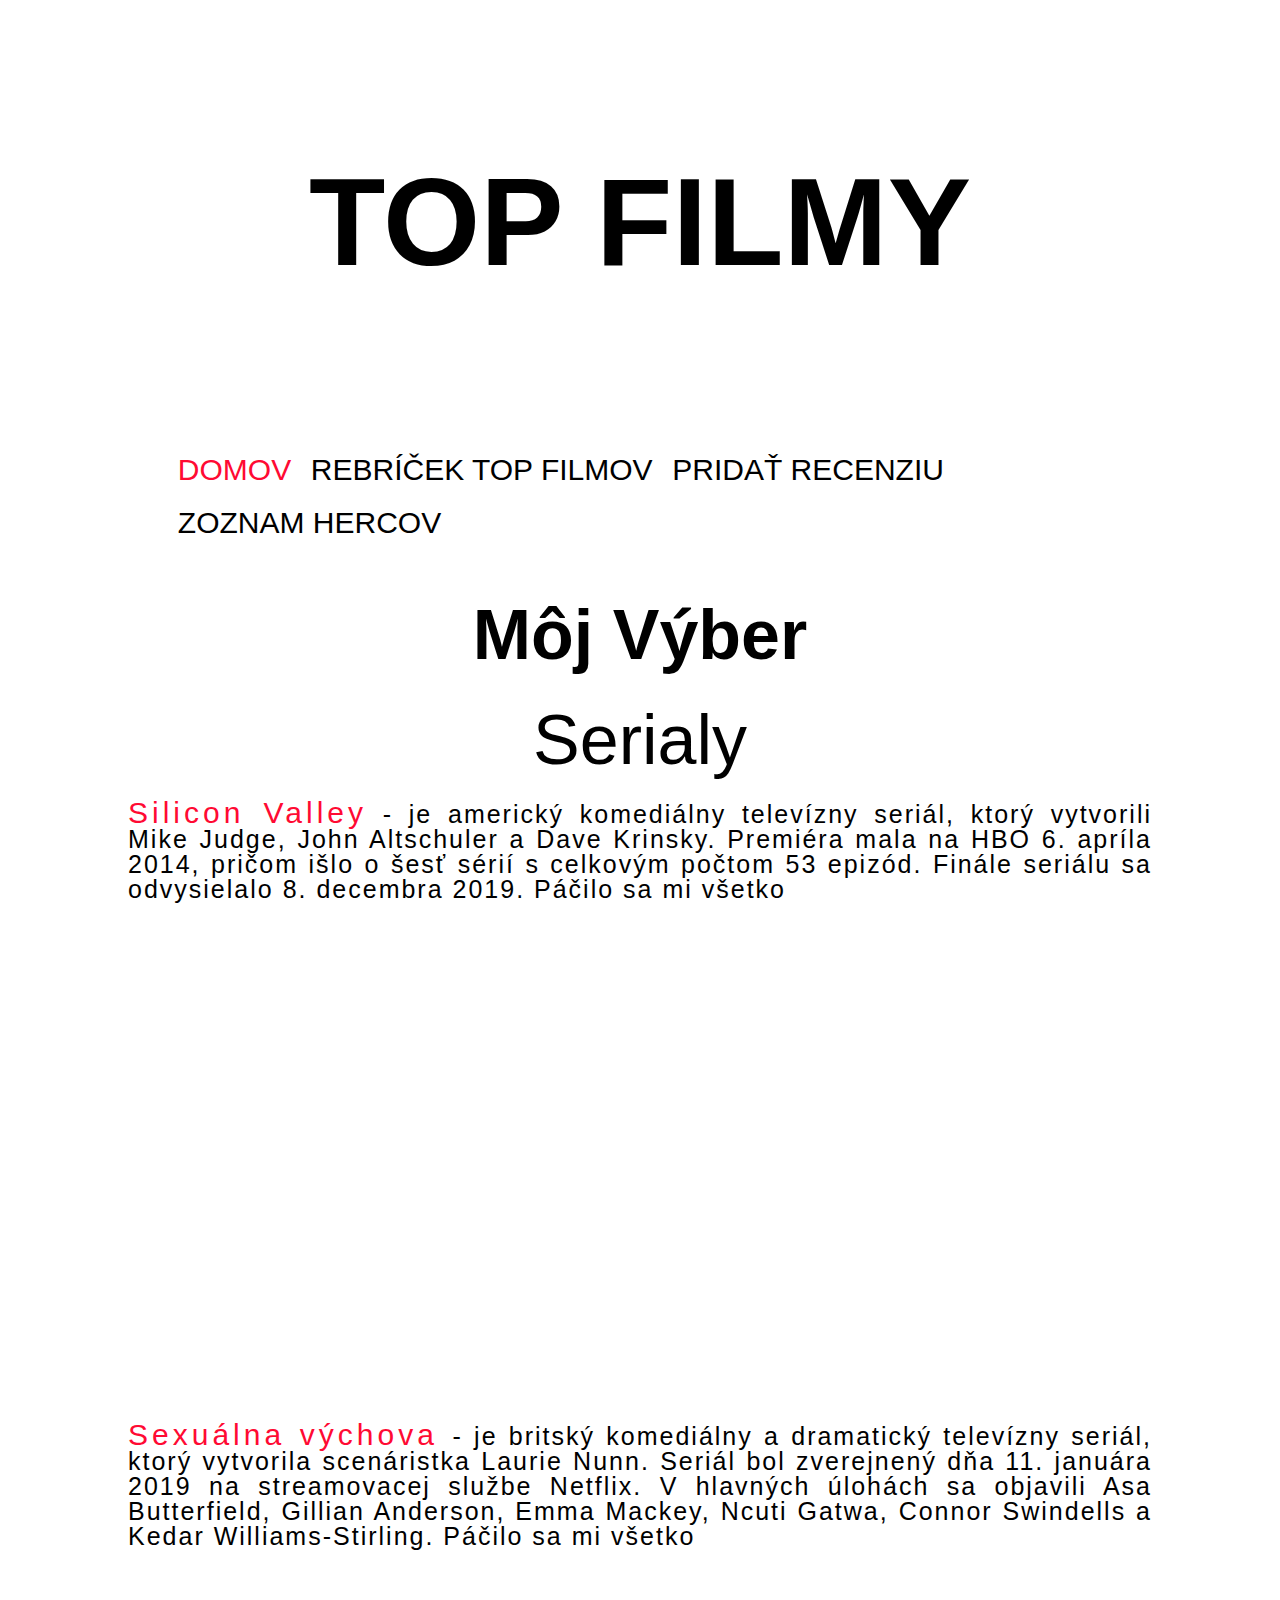
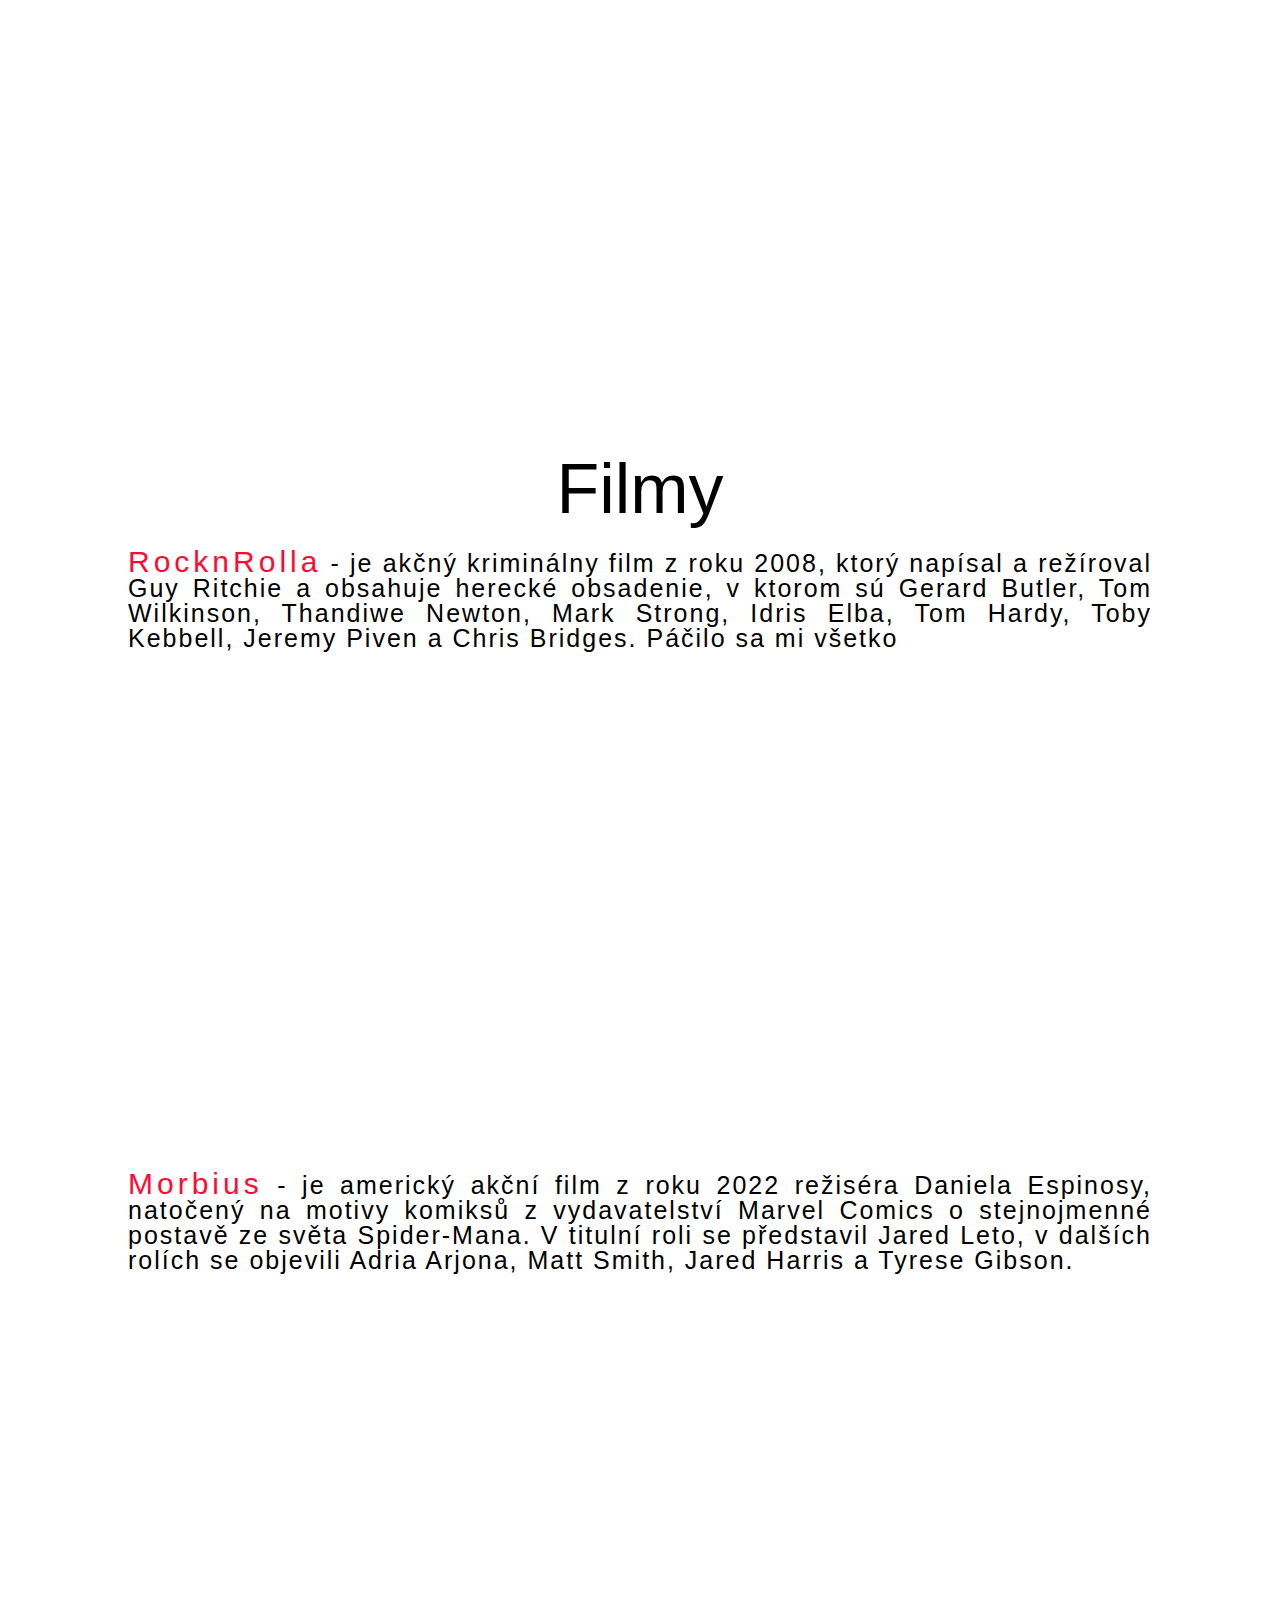
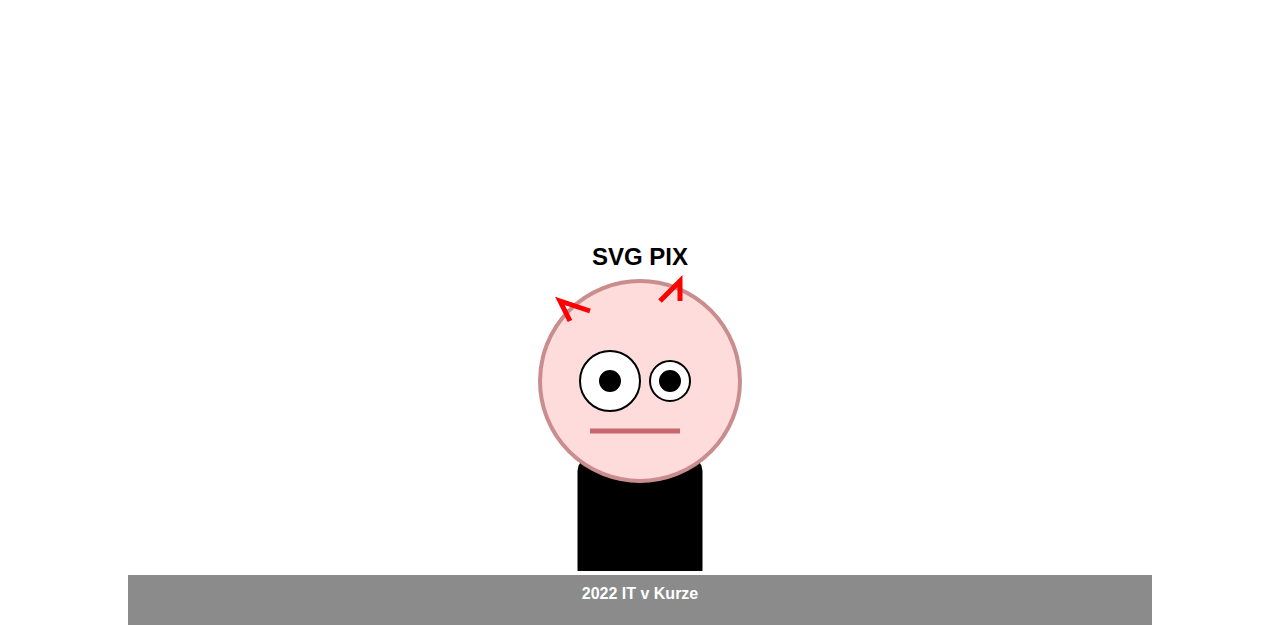
<file: index.html>
<!DOCTYPE html>
<html lang="sk">
<head>
    <meta charset="UTF-8">
    <meta http-equiv="X-UA-Compatible" content="IE=edge">
    <meta name="viewport" content="width=device-width, initial-scale=1.0">
    <link rel="stylesheet" href="css/style.css">
    <title>filmy, čo mám rád</title>
</head>
<body>
    <h1>TOP FILMY</h1>
    
    <div class="nav">
        <ul>
            <li><a href="index.html" id="domov">Domov</a></li>
            <li><a href="rebricek.html" id="reb">Rebríček  top filmov</a></li>
            <li><a href="add-review.html" id="rece">Pridať recenziu</a></li>
            <li><a href="her.html" id="zoznam">zoznam hercov</a></li>
        </ul>
    </div>
    
    <div class="contain">
   
        <h2 id="contHeader">Môj Výber</h2>


        <header>Serialy</header> 
        <p> <span>Silicon Valley</span>  - je americký komediálny televízny seriál, ktorý vytvorili Mike Judge, John Altschuler a Dave Krinsky. Premiéra mala na HBO 6. apríla 2014, pričom išlo o šesť sérií s celkovým počtom 53 epizód. Finále seriálu sa odvysielalo 8. decembra 2019. Páčilo sa mi všetko</p>
        <iframe width="650" height="370" src="https://www.youtube.com/embed/Vm4tx1O9GAc" title="YouTube video player" frameborder="0" allow="accelerometer; autoplay; clipboard-write; encrypted-media; gyroscope; picture-in-picture" allowfullscreen></iframe>
        <p> <span>Sexuálna výchova </span>  - je britský komediálny a dramatický televízny seriál, ktorý vytvorila scenáristka Laurie Nunn. Seriál bol zverejnený dňa 11. januára 2019 na streamovacej službe Netflix. V hlavných úlohách sa objavili Asa Butterfield, Gillian Anderson, Emma Mackey, Ncuti Gatwa, Connor Swindells a Kedar Williams-Stirling. Páčilo sa mi všetko</p>
        <iframe width="650" height="370" src="https://www.youtube.com/embed/t4VxqFghVJ0" title="YouTube video player" frameborder="0" allow="accelerometer; autoplay; clipboard-write; encrypted-media; gyroscope; picture-in-picture" allowfullscreen></iframe>
        <header>Filmy</header>
        <p> <span>RocknRolla</span>  - je akčný kriminálny film z roku 2008, ktorý napísal a režíroval Guy Ritchie a obsahuje herecké obsadenie, v ktorom sú Gerard Butler, Tom Wilkinson, Thandiwe Newton, Mark Strong, Idris Elba, Tom Hardy, Toby Kebbell, Jeremy Piven a Chris Bridges. Páčilo sa mi všetko</p>
        <iframe width="650" height="370" src="https://www.youtube.com/embed/TdpR8VuvbCM" title="YouTube video player" frameborder="0" allow="accelerometer; autoplay; clipboard-write; encrypted-media; gyroscope; picture-in-picture" allowfullscreen></iframe>
        <p> <span>Morbius</span>  -  je americký akční film z roku 2022 režiséra Daniela Espinosy, natočený na motivy komiksů z vydavatelství Marvel Comics o stejnojmenné postavě ze světa Spider-Mana. V titulní roli se představil Jared Leto, v dalších rolích se objevili Adria Arjona, Matt Smith, Jared Harris a Tyrese Gibson.</p>
        <iframe width="650" height="370" src="https://www.youtube.com/embed/oZ6iiRrz1SY" title="YouTube video player" frameborder="0" allow="accelerometer; autoplay; clipboard-write; encrypted-media; gyroscope; picture-in-picture" allowfullscreen></iframe>
    </div>

    <h2>SVG PIX</h2>
    <svg width=" 220" height="300" >
        <rect x="50" y="180" rx="40" ry="20" width="120" height="150"
        style="fill:rgb(0, 0, 0);stroke:black;stroke-width:5" />
        
        <circle cx="110" cy="110" r="100" stroke="#CA8D8D" stroke-width="4" fill="#FFDCDC" />
        <circle cx="80" cy="110" r="30" stroke="black" stroke-width="2" fill="white" />
        <circle cx="80" cy="110" r="10" stroke="black" stroke-width="2" fill="black" />
        <circle cx="140" cy="110" r="20" stroke="black" stroke-width="2" fill="white" />
        <circle cx="140" cy="110" r="10" stroke="black" stroke-width="2" fill="black" />
        
        <polygon points="150,160 60,160 "
        style="fill:rgb(104, 65, 65);stroke:rgb(199, 102, 110);stroke-width:5;fill-rule:evenodd;" />
        <polygon points="30,30 40,50 30,30 60,40"
        style="fill:rgb(255, 0, 0);stroke:rgb(255, 0, 0);stroke-width:5;fill-rule:evenodd;" />
        <polygon points="150,10 130,30 150,10 150,30"
        style="fill:rgb(255, 0, 0);stroke:rgb(255, 0, 0);stroke-width:5;fill-rule:evenodd;" />
        
    </svg>
    <footer>
        <h4>2022 IT v Kurze </h4>
    </footer>
  
    
</body>
</html>
</file>
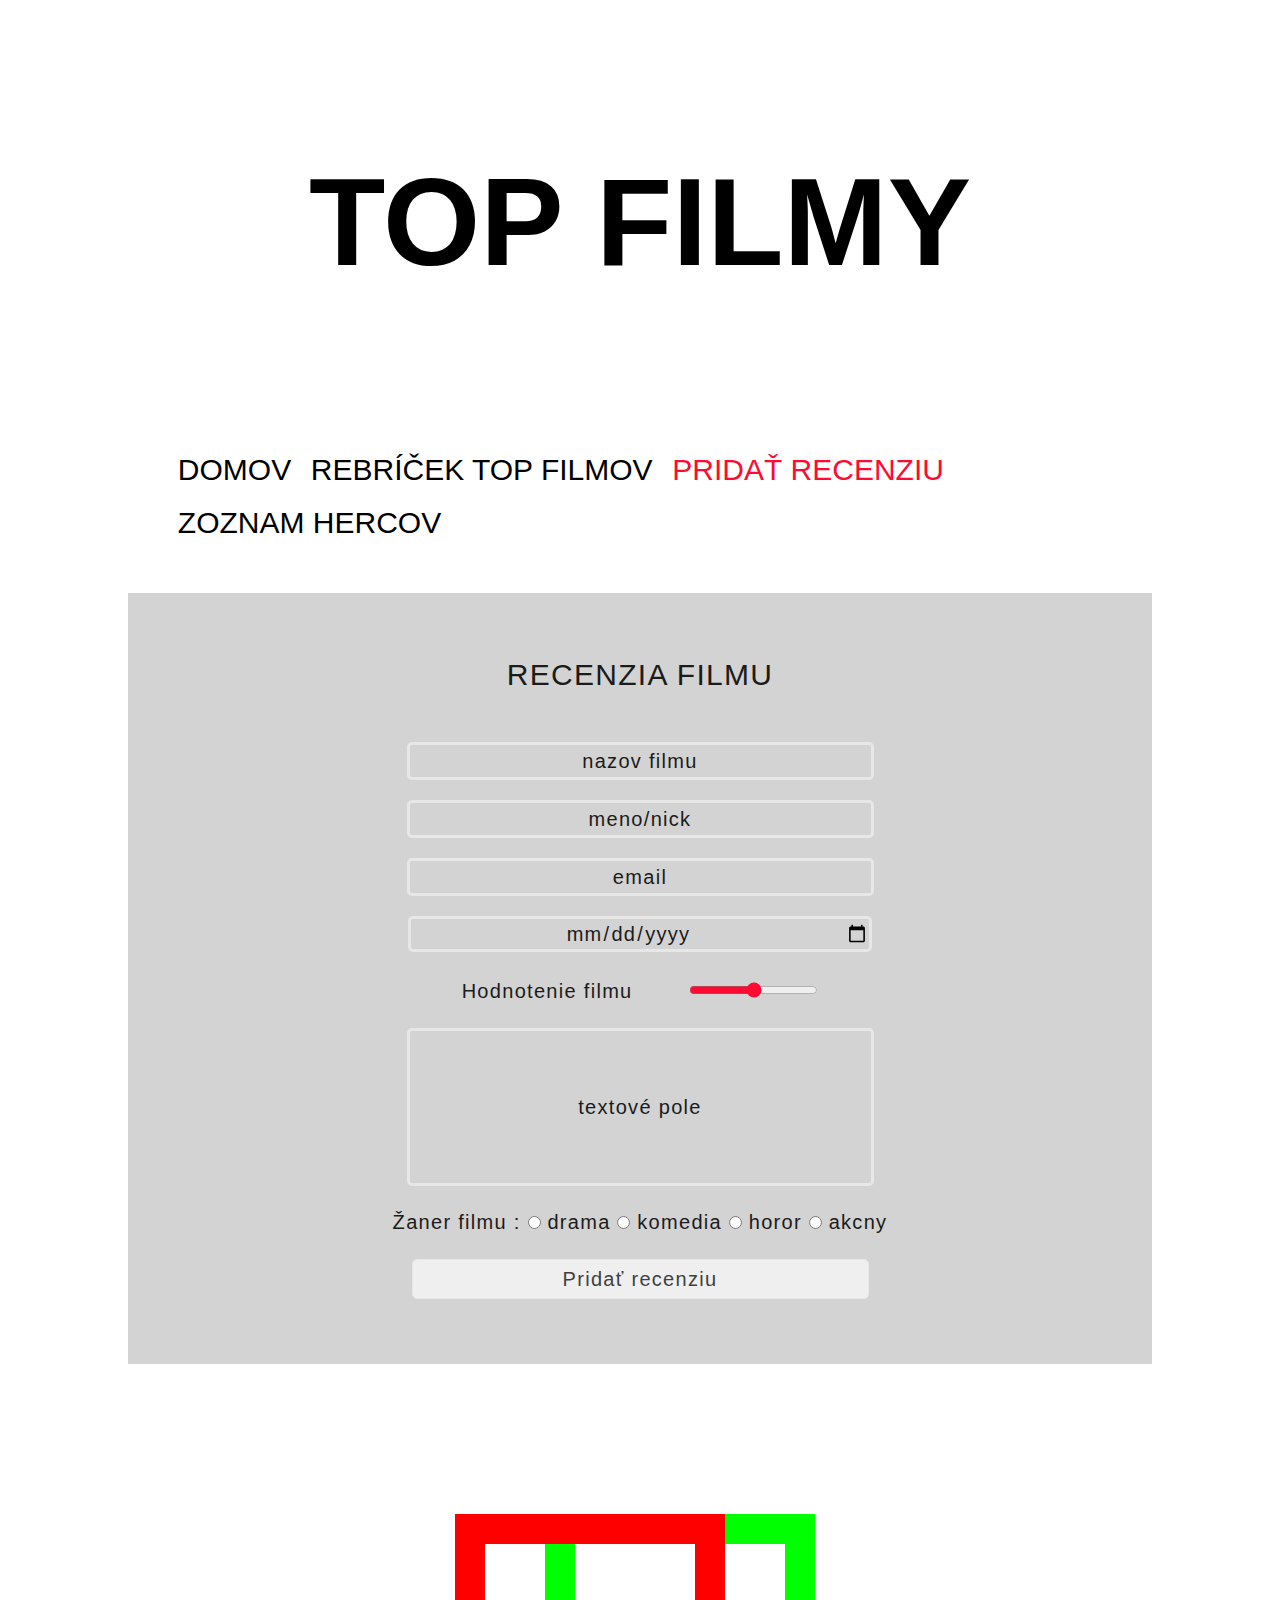
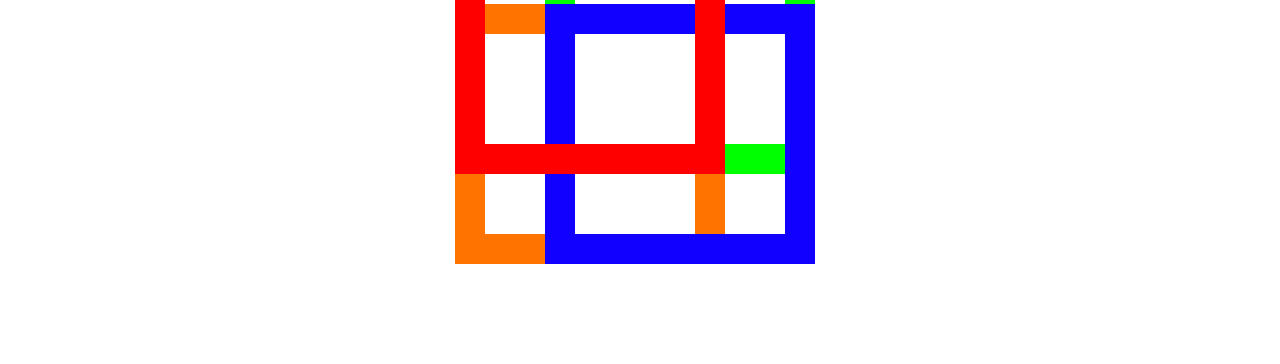
<file: add-review.html>
<!DOCTYPE html>
<html lang="sk">
<head>
    <meta charset="UTF-8">
    <meta http-equiv="X-UA-Compatible" content="IE=edge">
    <meta name="viewport" content="width=device-width, initial-scale=1.0">
    <link rel="stylesheet" href="css/styleadd.css">
    <title>PRIDAŤ RECENZIU</title>
</head>
<body>
    <h1>TOP FILMY</h1>
    <div class="nav">
        <ul>
            <li><a href="index.html" id="domov">Domov</a></li>
            <li><a href="rebricek.html" id="reb">Rebríček  top filmov</a></li>
            <li><a href="add-review.html" id="rece">Pridať recenziu</a></li>
            <li><a href="her.html" id="zoznam">zoznam hercov</a></li>
        </ul>
    </div>
    <form action="#" method="get" id="formular" autocomplete="off">
        <div class="formHeader">recenzia filmu</div>
        
        <input type="text" name="nazov filmu" id="nazovFilmu" placeholder="nazov filmu" required>
        
        <input type="text" name="meno/nick" id="meno" placeholder="meno/nick">
        
        <input type="email" name="email" id="email" placeholder="email" required>
        
        <input type="date" name="datum" id="datum" placeholder="dátum, kedy bol film naposledny pozeraný">
        
        <div class="hodnotenieFilmu">
            <label for="hodnotenie" id="hodnotenieNadpis">Hodnotenie filmu</label>
            <input type="range" name="hodnotenie" id="hodnotenie" min="0" max="100" step="10">
        </div>
        
        <input type="textarea" name="textarea" id="textarea" placeholder="textové pole">

        <div class="zanerBlok">
            <label>Žaner filmu : </label>
            <input type="radio" class="zaner" name="zaner" value="drama">
            <label>drama</label>
            <input type="radio" class="zaner" name="zaner" value="komedia">
            <label>komedia</label>
            <input type="radio" class="zaner" name="zaner" value="horor">
            <label>horor</label>
            <input type="radio" class="zaner" name="zaner" value="akcny">
            <label>akcny</label>
        </div>
        

        <input type="submit" value="Pridať recenziu" id="submit">
    </form>
    <div class="logo">
        <div class="redFrame"></div>
        <div class="greenFrame"></div>
        <div class="orangeFrame"></div>
        <div class="blueFrame"></div>
    </div>
    
</body>
</html>
</file>
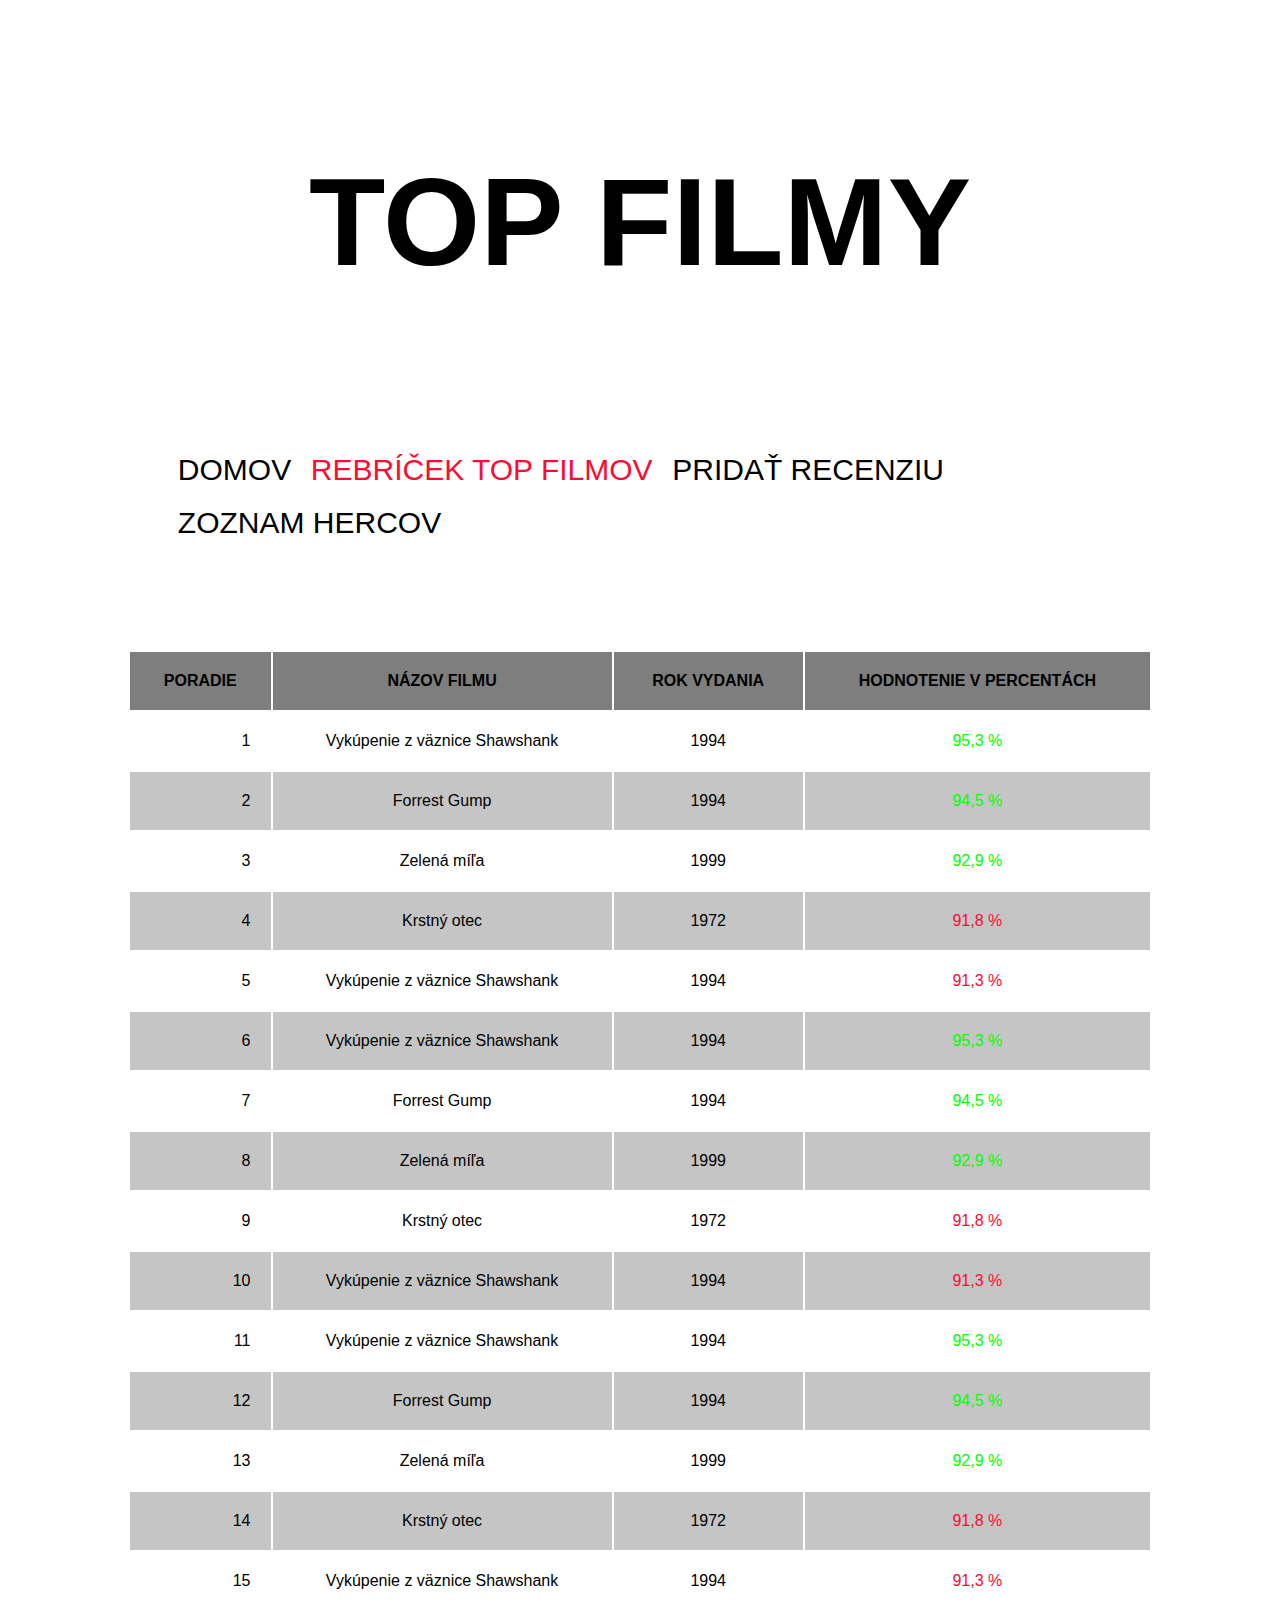
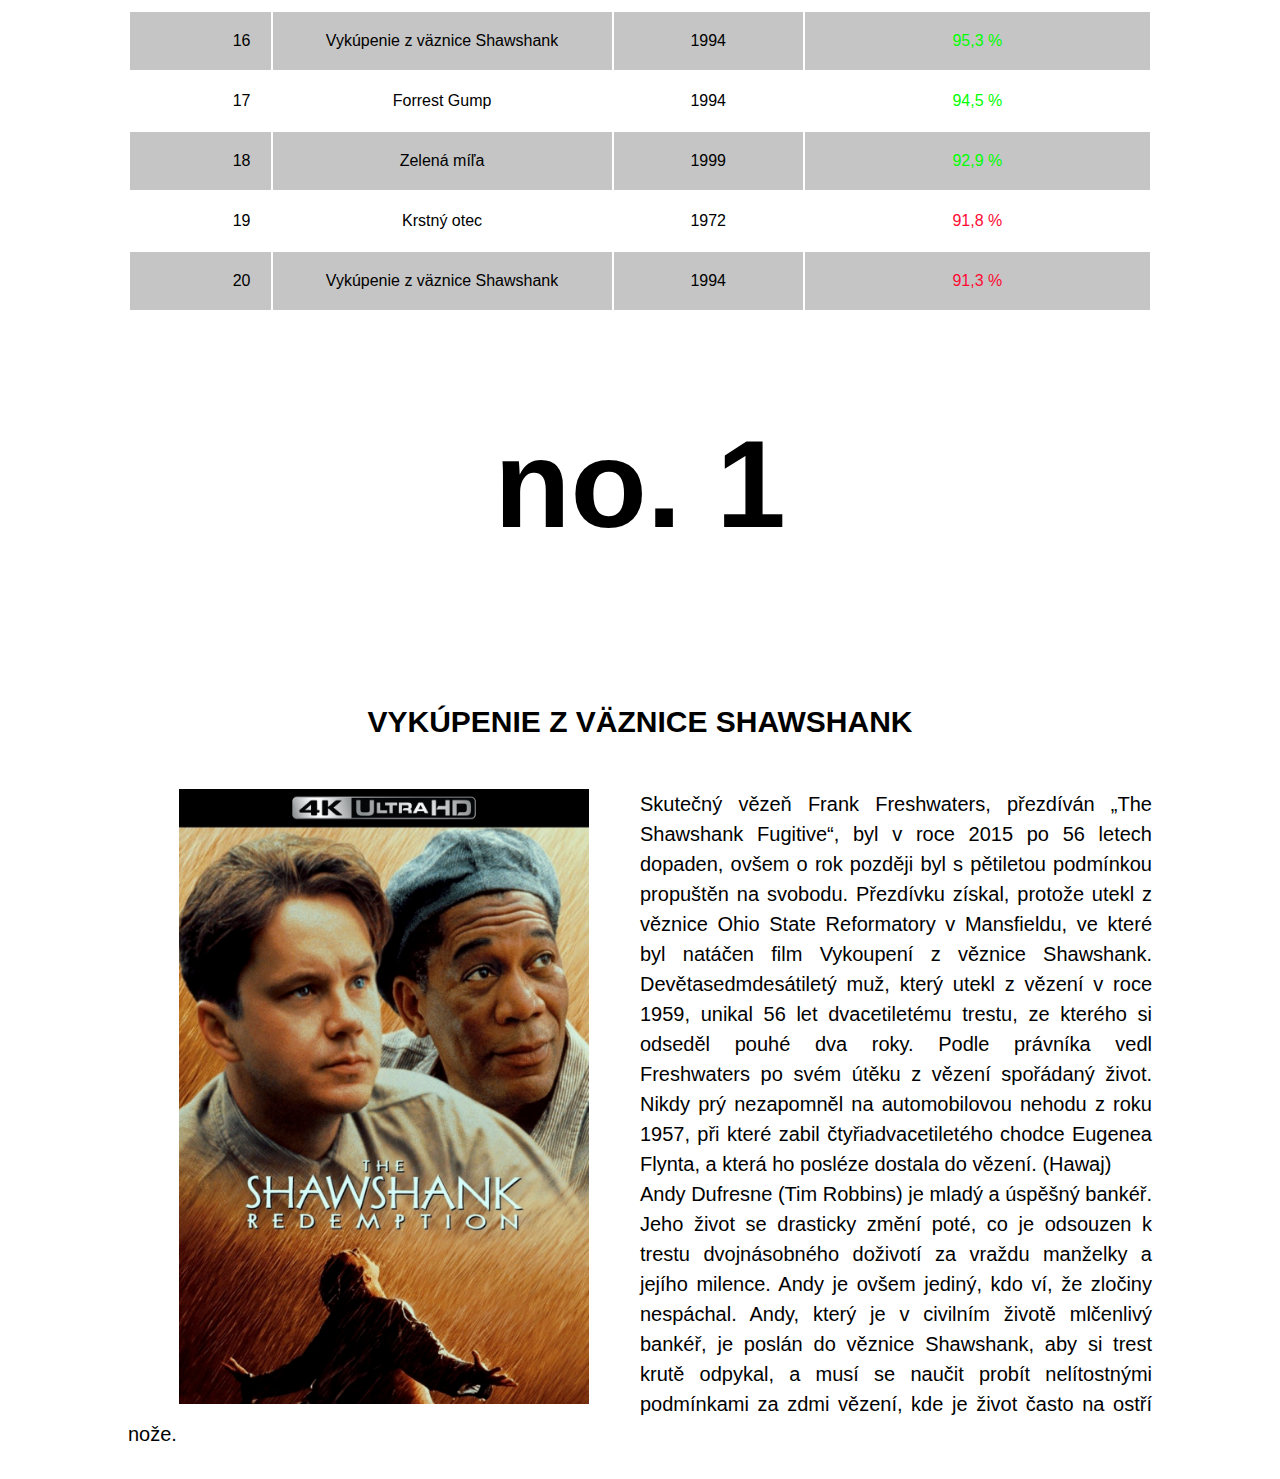
<file: rebricek.html>
<!DOCTYPE html>
<html lang="sk">
<head>
    <meta charset="UTF-8">
    <meta http-equiv="X-UA-Compatible" content="IE=edge">
    <meta name="viewport" content="width=device-width, initial-scale=1.0">
    <link rel="stylesheet" href="css/stylereb.css">
    <title>rebríček  najlepších filmov</title>
</head>
<body>
    <audio autoplay loop>
        <source src="file_example_WAV_1MG.wav" type="audio/wav">
    </audio>
    <h1>TOP FILMY</h1>
    <div class="nav">
        <ul>
            <li><a href="index.html" id="domov">Domov</a></li>
            <li><a href="rebricek.html" id="reb">Rebríček  top filmov</a></li>
            <li><a href="add-review.html" id="rece">Pridať recenziu</a></li>
            <li><a href="her.html" id="zoznam">zoznam hercov</a></li>
        </ul>
    </div>
    <table class="content-table">
        <thead>
            <tr>
                <th>poradie</th>
                <th>názov filmu</th>
                <th>rok vydania</th>
                <th>hodnotenie v percentách</th>
                
            </tr>
        </thead> 
        <tbody>
            <tr>
                <td>1</td>
                <td>Vykúpenie z väznice Shawshank</td>
                <td>1994</td>
                <td class="hodnotenieG">95,3 &#x00025</td>
            </tr>
            <tr class="steam">
                <td>2</td>
                <td>Forrest Gump</td>
                <td>1994</td>
                <td class="hodnotenieG">94,5 &#x00025</td>
            </tr>
            <tr>
                <td>3</td>
                <td>Zelená míľa</td>
                <td>1999</td>
                <td class="hodnotenieG">92,9 &#x00025</td>
            </tr>
            <tr class="steam">
                <td>4</td>
                <td>Krstný otec</td>
                <td>1972</td>
                <td class="hodnotenieR">91,8 &#x00025</td>
            </tr>
            <tr>
                <td>5</td>
                <td>Vykúpenie z väznice Shawshank</td>
                <td>1994</td>
                <td class="hodnotenieR">91,3 &#x00025</td>
            </tr>
            <tr class="steam">
                <td>6</td>
                <td>Vykúpenie z väznice Shawshank</td>
                <td>1994</td>
                <td class="hodnotenieG">95,3 &#x00025</td>
            </tr>
            <tr>
                <td>7</td>
                <td>Forrest Gump</td>
                <td>1994</td>
                <td class="hodnotenieG">94,5 &#x00025</td>
            </tr>
            <tr class="steam">
                <td>8</td>
                <td>Zelená míľa</td>
                <td>1999</td>
                <td class="hodnotenieG">92,9 &#x00025</td>
            </tr>
            <tr>
                <td>9</td>
                <td>Krstný otec</td>
                <td>1972</td>
                <td class="hodnotenieR">91,8 &#x00025</td>
            </tr>
            <tr class="steam">
                <td>10</td>
                <td>Vykúpenie z väznice Shawshank</td>
                <td>1994</td>
                <td class="hodnotenieR">91,3 &#x00025</td>
            </tr>
            <tr>
                <td>11</td>
                <td>Vykúpenie z väznice Shawshank</td>
                <td>1994</td>
                <td class="hodnotenieG">95,3 &#x00025</td>
            </tr>
            <tr class="steam">
                <td>12</td>
                <td>Forrest Gump</td>
                <td>1994</td>
                <td class="hodnotenieG">94,5 &#x00025</td>
            </tr>
            <tr>
                <td>13</td>
                <td>Zelená míľa</td>
                <td>1999</td>
                <td class="hodnotenieG">92,9 &#x00025</td>
            </tr>
            <tr class="steam">
                <td>14</td>
                <td>Krstný otec</td>
                <td>1972</td>
                <td class="hodnotenieR">91,8 &#x00025</td>
            </tr>
            <tr>
                <td>15</td>
                <td>Vykúpenie z väznice Shawshank</td>
                <td>1994</td>
                <td class="hodnotenieR">91,3 &#x00025</td>
            </tr>
            <tr class="steam">
                <td>16</td>
                <td>Vykúpenie z väznice Shawshank</td>
                <td>1994</td>
                <td class="hodnotenieG">95,3 &#x00025</td>
            </tr>
            <tr>
                <td>17</td>
                <td>Forrest Gump</td>
                <td>1994</td>
                <td class="hodnotenieG">94,5 &#x00025</td>
            </tr>
            <tr class="steam">
                <td>18</td>
                <td>Zelená míľa</td>
                <td>1999</td>
                <td class="hodnotenieG">92,9 &#x00025</td>
            </tr>
            <tr>
                <td>19</td>
                <td>Krstný otec</td>
                <td>1972</td>
                <td class="hodnotenieR">91,8 &#x00025</td>
            </tr>
            <tr class="steam">
                <td>20</td>
                <td>Vykúpenie z väznice Shawshank</td>
                <td>1994</td>
                <td class="hodnotenieR">91,3 &#x00025</td>
            </tr>
        </tbody>
    </table>
    <div class="afterTable">
        <h1>no. 1</h1>
        <h2>Vykúpenie z väznice Shawshank</h2>
        <img src="img/vykupenie.jpg" alt="">
        <p>Skutečný vězeň Frank Freshwaters, přezdíván „The Shawshank Fugitive“, byl v roce 2015 po 56 letech dopaden, ovšem o rok později byl s pětiletou podmínkou propuštěn na svobodu. Přezdívku získal, protože utekl z věznice Ohio State Reformatory v Mansfieldu, ve které byl natáčen film Vykoupení z věznice Shawshank. Devětasedmdesátiletý muž, který utekl z vězení v roce 1959, unikal 56 let dvacetiletému trestu, ze kterého si odseděl pouhé dva roky. Podle právníka vedl Freshwaters po svém útěku z vězení spořádaný život. Nikdy prý nezapomněl na automobilovou nehodu z roku 1957, při které zabil čtyřiadvacetiletého chodce Eugenea Flynta, a která ho posléze dostala do vězení. (Hawaj) </p>
        <p>Andy Dufresne (Tim Robbins) je mladý a úspěšný bankéř. Jeho život se drasticky změní poté, co je odsouzen k trestu dvojnásobného doživotí za vraždu manželky a jejího milence. Andy je ovšem jediný, kdo ví, že zločiny nespáchal. Andy, který je v civilním životě mlčenlivý bankéř, je poslán do věznice Shawshank, aby si trest krutě odpykal, a musí se naučit probít nelítostnými podmínkami za zdmi vězení, kde je život často na ostří nože.  </p>
    </div>
    
    
</body>
</html>
</file>
<file: css/style.css>
*{
    
    max-width: 1024px;
    margin: 0 auto; 
    text-align: center;
    font-family: 'Franklin Gothic Medium', 'Arial Narrow', Arial, sans-serif;
}

h1 {
    font-size: 125px;
    padding: 150px 0;
}

header {
    font-size: 70px;
    padding: 25px;
}

ul{
    list-style-type: none;
}
li{
    float: left;
    padding: 1%;
}
a {
    text-decoration: none;
    color: black;
    font-size: 30px;
    text-transform: uppercase;
}
li a:hover{
    color: rgb(255, 10, 51);
}
#domov{
    color: rgb(255, 10, 51);
}

.contain {
    clear: both;
    text-align: justify;
    line-height: 30px;
    padding: 70px 0;
}
p{
    font-size: 25px;
    font-weight: lighter;
    line-height: 25px;
    letter-spacing: 2px;
    padding: 20px 0;
    text-align: justify;
}
span{
    color: rgb(255, 10, 51);
    letter-spacing: 4px;
    font-size: 30px;
}
iframe{
    padding: 50px 18%;
}
#contHeader {
    font-size: 70px;
    margin-bottom: 50px;
}
svg {
    text-align: center;
}

footer{
    width: 100%;
    height: 50px;
    background-color: rgb(139, 139, 139);
}
footer h4{
    padding-top: 10px;
    color: white;
}
</file>
<file: css/styleadd.css>
*{
    color: black;
    max-width: 1024px;
    margin: 0 auto; 
    text-align: center;
    font-family: 'Franklin Gothic Medium', 'Arial Narrow', Arial, sans-serif;
}

h1 {
    font-size: 125px;
    padding: 150px 0;
}

ul{
    list-style-type: none;
}
li{
    float: left;
    padding: 1%;
}
li a {
    text-decoration: none;
    color: black;
    font-size: 30px;
    text-transform: uppercase;
}
li a:hover{
    color: rgb(255, 10, 51);
}
#rece{
    color: rgb(255, 10, 51);
}



form{
    
    padding: 55px;
    margin: 150px 0 ;
    background-color: rgb(211, 211, 211);
    
}
form * {
    margin: 10px 0;
    color: rgb(27, 27, 27);
    letter-spacing: 1.3px;
    font-size: 20px;
}
::placeholder {
    font-size: 15px;
    color: rgb(27, 27, 27);
    font-size: 20px;
}
.formHeader {
    font-size: 30px;
    padding-bottom: 30px;
    text-transform: uppercase;
}

#nazovFilmu, #meno, #email,#datum,.hodnotenie, #textarea {
    background-color: transparent;
    width: 50%;
    border: 3px solid rgb(231, 231, 231);
    border-radius: 5px;
    -webkit-border-radius: 5px;
    -moz-border-radius: 5px;
    -ms-border-radius: 5px;
    -o-border-radius: 5px;
} 

#textarea{
    height: 150px;
}

#nazovFilmu, #meno, #email,#datum,.hodnotenie {
    height: 30px;
}
#hodnotenieNadpis {
    margin-right: 50px;
}
#hodnotenie,.zanerBlok{
    accent-color: rgb(255, 10, 51);
}
.zanerBlok input {
    cursor: pointer;
}
#submit {
    width: 50%;
    height: 40px;
    color: rgb(63, 63, 63);
    border: 1px solid rgb(231, 231, 231);
    border-radius: 5px;
    -webkit-border-radius: 5px;
    -moz-border-radius: 5px;
    -ms-border-radius: 5px;
    -o-border-radius: 5px;
    cursor: pointer;
}
#submit:hover{
    background-color: rgb(223, 223, 223);
}

.logo{
    width: 350px;
    height: 350px;
    margin-bottom: 100px;
}
.redFrame{
    position: relative;
    left: -50px;
    width: 60%;
    height: 200px;
    border: 30px solid red;
    background-color: transparent;
    align-items: lef;
    z-index: 3;
}
.greenFrame{
    position: relative;
    left: 40px;
    top: -260px;
    width: 60%;
    height: 200px;
    border: 30px solid rgb(0, 255, 0);
    background-color: transparent;
    align-items: lef;
    z-index: 1;
}
.orangeFrame{
    position: relative;
    left: -50px;
    top: -430px;
    width: 60%;
    height: 200px;
    border: 30px solid rgb(255, 115, 0);
    background-color: transparent;
    align-items: lef;
    z-index: 0;
}
.blueFrame{
    position: relative;
    left: 40px;
    top: -690px;
    width: 60%;
    height: 200px;
    border: 30px solid rgb(17, 0, 255);
    background-color: transparent;
    align-items: lef;
    z-index: 2;
}
</file>
<file: css/stylereb.css>
*{
    
    max-width: 1024px;
    margin: 0 auto; 
    text-align: center;
    font-family: 'Franklin Gothic Medium', 'Arial Narrow', Arial, sans-serif;
}

h1 {
    font-size: 125px;
    padding: 150px 0;
}

ul{
    list-style-type: none;
}
li{
    float: left;
    padding: 1%;
}
li a {
    text-decoration: none;
    color: black;
    font-size: 30px;
    text-transform: uppercase;
}
li a:hover{
    color: rgb(255, 10, 51);
}
#reb{
    color: rgb(255, 10, 51);
}
.contain {
    clear: both;
    text-align: justify;
    line-height: 30px;
    font-size: 19px;
    padding: 70px 0;
}
.afterTable p{
    
    text-align: justify;
    line-height: 30px;
    font-size: 20px;
}
.afterTable h1 {
    font-size: 125px;
    padding: 100px 0;
}


body {
    text-align: center;
    background-color: rgb(255, 255, 255);
    }


h2{
    padding: 50px 0 50px;
    font-size: 30px;
    text-transform: uppercase;
    }

a {
    text-decoration: none;
    }
.content-table{
    padding-top: 100px;
}
table {
    background-color: rgb(255, 255, 255);
    width: 100%;
    
}
thead {
    background-color: rgb(126, 126, 126);
    border-radius: 15px;
    text-transform: uppercase;
    }

th,tr,td{
    
    padding: 20px;
    }
td:first-child {
    text-align: right;
    }
.steam {
    background-color: rgb(197, 197, 197);
    }
img{
    max-width: 40%;
    float: left;
    padding: 0 5%;
    }

.afterTable {
    padding-bottom: 30Px;
    }
.hodnotenieG{
    color: rgb(0, 255, 0);
    }
.hodnotenieR{
    color: rgb(255, 10, 51);
    }
</file>
